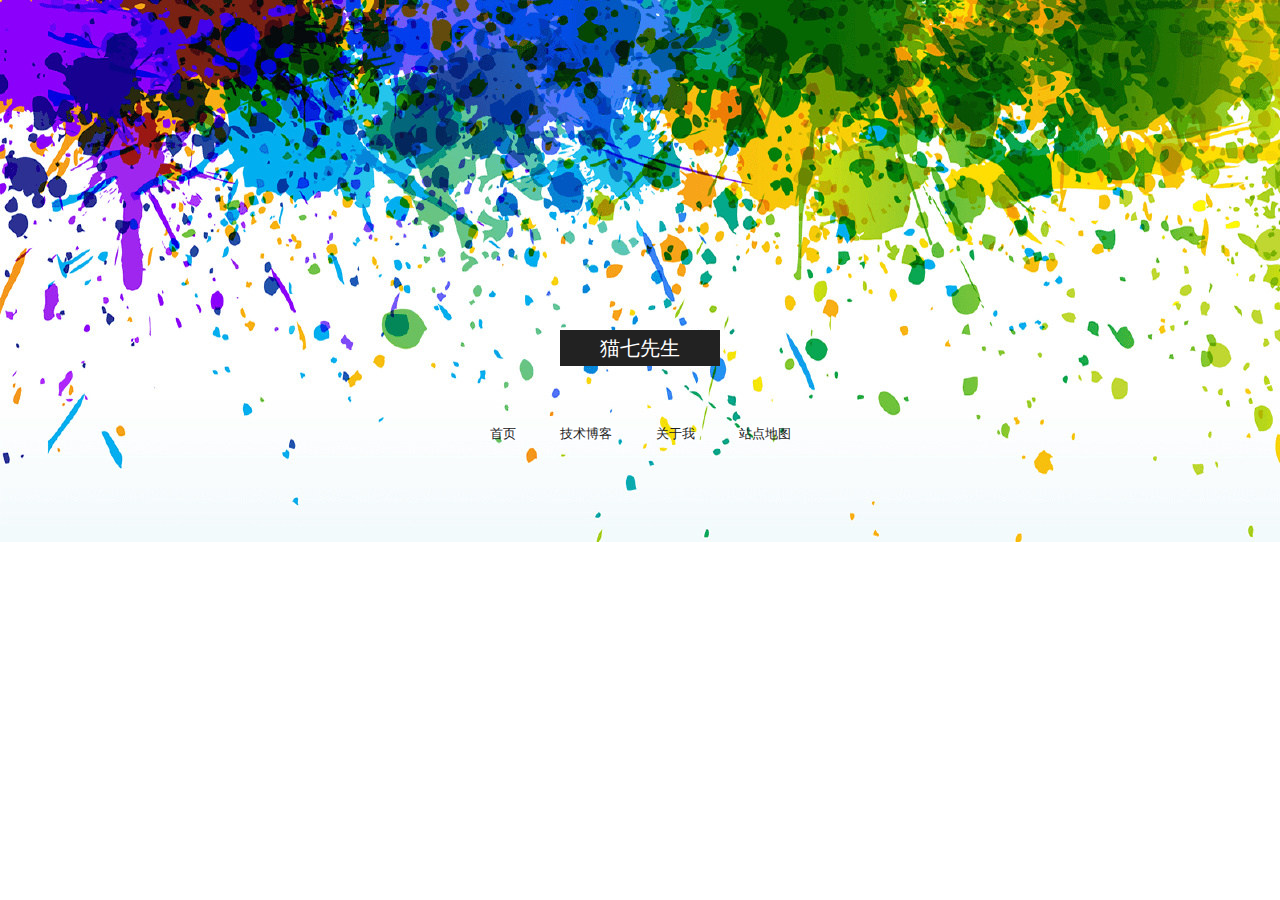
<file: index.html>
<!DOCTYPE html>
<html>
	<head>
		<meta charset="utf-8" />
		<title>猫七博客</title>
		<meta name="viewport" content="width=device-width, initial-scale=1.0, maximum-scale=1.0, user-scalable=no">
		<link rel="stylesheet" href="css/index.css" />
	</head>
	<body>
		<header id="header">
			<div id="userName">猫七先生</div>
			<!--导航-->
			<nav id="nav">
				<ul>
					<li><a href="#">首页</a></li>
					<li>
						<a href="#">技术博客</a>
						<span class="nav-style top"></span>
						<span class="nav-style bottom"></span>
						<span class="nav-style left"></span>
						<span class="nav-style right"></span>
					</li>
					<li>
						<a href="#">关于我</a>
						<span class="nav-style top"></span>
						<span class="nav-style bottom"></span>
						<span class="nav-style left"></span>
						<span class="nav-style right"></span>
					</li>
					<li><a href="#">站点地图</a></li>
				</ul>
			</nav>
			<!--每日一句-->
			<div id="everyDay">
				<script type="text/javascript" src="https://api.lwl12.com/hitokoto/main/get?encode=js&charset=utf-8"></script>
				<p><script>lwlhitokoto()</script></p>
			</div>
		</header>
		<!--文章列表-->
		<section id="article">
			<!--<article class="article-item">
				<span class="yuan"></span>
				<span class="time">2018.03.02</span>
				<div class="content">
					<h1><a href="#">最想说的秘密呀呀呀呀这是一个标题哈哈哈</a></h1>
					<div class="imgCon">
						<div class="imgStyle">
							<img src="http://img1.3lian.com/2015/a1/105/d/40.jpg"/>
						</div>
						<p>
							学习过程中所记录的笔记，按着步骤来可以自己搭建一个能通信的服务器，
							遇到不懂的地方问度娘。 在 我的码云（点击查看） 和 我的github（点击查看）
							上有搭建完成后的代码，前端用的Vue框架。 不完善的地方还在修改ing~
						</p>
					</div>
				</div>
			</article>-->
		</section>
	</body>
	
	<script type="text/javascript">
		window.onload=function(){
			var timeList=document.getElementsByClassName('time');
			for(var a=0;a<timeList.length;a++){
				(function(i){
					timeList[i].addEventListener('mouseenter',function(){
						timeList[i].previousElementSibling.className='yuanHover';
					});
					timeList[i].addEventListener('mouseleave',function(){
						timeList[i].previousElementSibling.className='yuan';
					});
				})(a)
			}	
		}
	</script>
	<script src="https://apps.bdimg.com/libs/jquery/2.1.4/jquery.min.js"></script>
	<script>
		$(document).ready(function(){
			$.ajax({
				type:"get",
				url:"newList.json",
				success:function(data){
					$.each(data.dataList,function(i,item){
						var str='<article class="article-item">'+
								'<span class="yuan"></span><span class="time">'+item.time+'</span>'+
								'<div class="content"><h1><a href="'+item.url+'">'+''+item.title+'</a></h1><div class="imgCon">'+
								'<div class="imgStyle"><img src="'+item.img+'"/></div>'+
								'<p>'+item.content+'</p></div></div></article>';
						$("#article").append(str);
					})
				}
			});
		})
	</script>
</html>
</file>
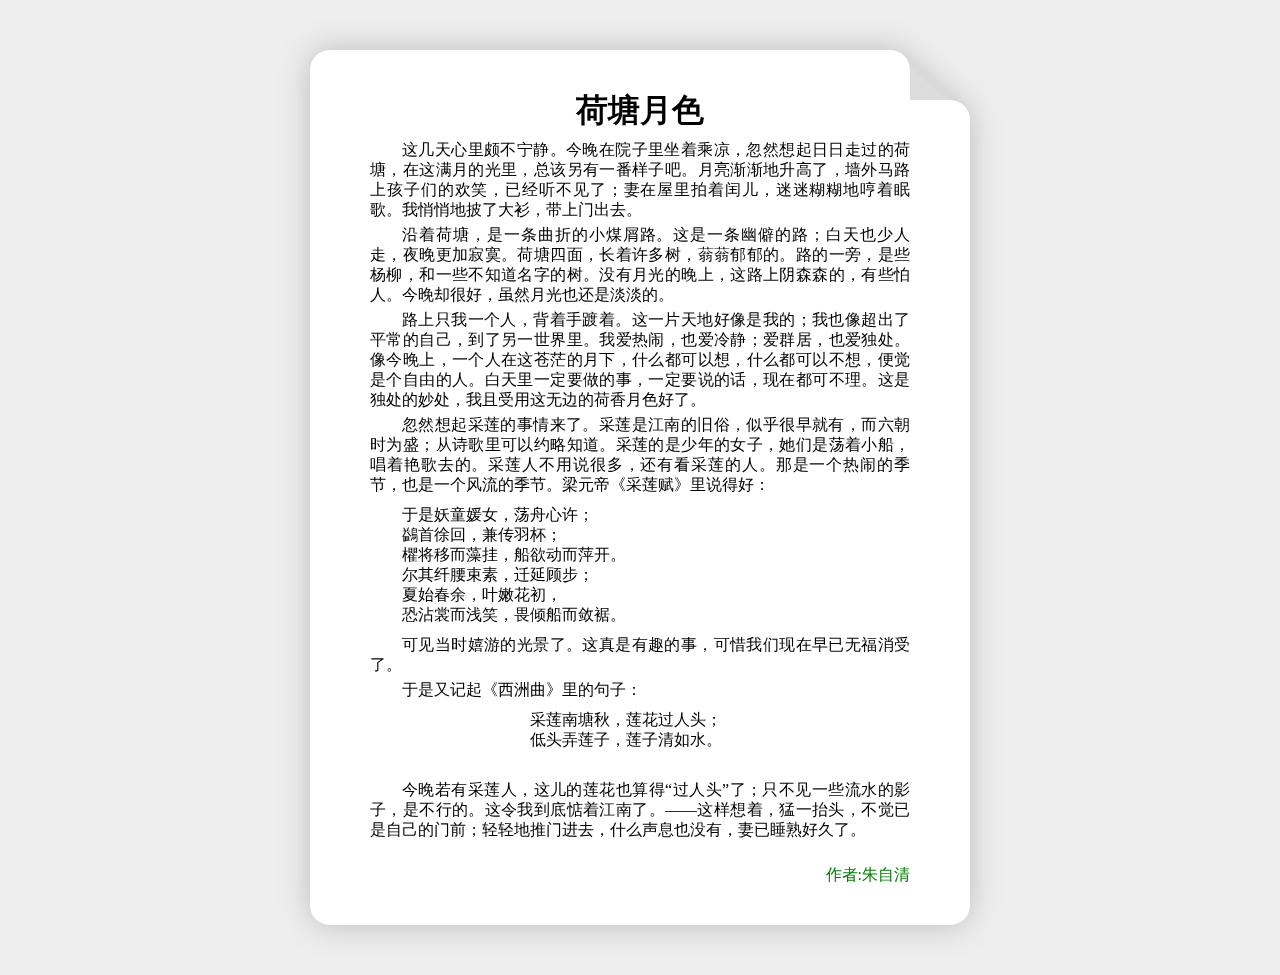
<file: example/2018-03-22.html>
<!DOCTYPE html>
<html>
	<head>
		<meta charset="utf-8" />
		<title>纸张边角卷起效果</title>
		<style type="text/css">
			*{
				margin: 0;
				padding: 0;
				box-sizing: border-box;
			}
			body{
				margin: 0 auto;
				width: 660px;
				padding: 50px 0;
				background: #eee;
				font-family: "STZhongsong";
				font-size: 16px;
				line-height: 20px;
			}
			.page,.page-box{
				margin: 0 auto;
				width: 600px;
				padding: 50px 0 0 60px;
				background: #fff;
				border-radius: 20px;
				text-align: justify;
			}
			.page-box{
				padding: 0 60px 40px 0;
			}
			.page{
				position: relative;
				margin-left: 0;
				filter: drop-shadow(0px 0px 15px #bbb);
			}
			.page:before{
				content: '';
				display: block;
				position: absolute;
				right:-60px;
				top:0;
				width: 60px;
				height: 50px;
				background: linear-gradient(42deg, #ddd 30%, rgba(0,0,0,0) 40%);
			}
			h1{
				margin-bottom: 20px;
				text-align: center;
			}
			p,pre{
				margin-bottom: 5px;
			}
			pre{
				padding: 5px 0;
				font-family: "STXingkai";
				font-size: 16px;
			}
			p{
				text-indent: 2em;
			}
			.author{
				padding-top: 20px;
				text-align: right;
				font-family: "FZShuTi";
				color: green;
			}
		</style>
	</head>
	<body>
		<div class="page">
			<div class="page-box">
				<h1>
					荷塘月色
				</h1>
				<p>
					这几天心里颇不宁静。今晚在院子里坐着乘凉，忽然想起日日走过的荷塘，在这满月的光里，总该另有一番样子吧。月亮渐渐地升高了，墙外马路上孩子们的欢笑，已经听不见了；妻在屋里拍着闰儿，迷迷糊糊地哼着眠歌。我悄悄地披了大衫，带上门出去。
				</p>
				<p>
					沿着荷塘，是一条曲折的小煤屑路。这是一条幽僻的路；白天也少人走，夜晚更加寂寞。荷塘四面，长着许多树，蓊蓊郁郁的。路的一旁，是些杨柳，和一些不知道名字的树。没有月光的晚上，这路上阴森森的，有些怕人。今晚却很好，虽然月光也还是淡淡的。
				</p>
				<p>
					路上只我一个人，背着手踱着。这一片天地好像是我的；我也像超出了平常的自己，到了另一世界里。我爱热闹，也爱冷静；爱群居，也爱独处。像今晚上，一个人在这苍茫的月下，什么都可以想，什么都可以不想，便觉是个自由的人。白天里一定要做的事，一定要说的话，现在都可不理。这是独处的妙处，我且受用这无边的荷香月色好了。
				</p>
				<p>
					忽然想起采莲的事情来了。采莲是江南的旧俗，似乎很早就有，而六朝时为盛；从诗歌里可以约略知道。采莲的是少年的女子，她们是荡着小船，唱着艳歌去的。采莲人不用说很多，还有看采莲的人。那是一个热闹的季节，也是一个风流的季节。梁元帝《采莲赋》里说得好：
				</p>
				
<pre>
	于是妖童媛女，荡舟心许；
	鷁首徐回，兼传羽杯；
	欋将移而藻挂，船欲动而萍开。
	尔其纤腰束素，迁延顾步；
	夏始春余，叶嫩花初，
	恐沾裳而浅笑，畏倾船而敛裾。
</pre>
				<p>
					可见当时嬉游的光景了。这真是有趣的事，可惜我们现在早已无福消受了。
				</p>
				<p>
					于是又记起《西洲曲》里的句子：
				</p>
				<pre>
					采莲南塘秋，莲花过人头；
					低头弄莲子，莲子清如水。
				</pre>
				<p>
					今晚若有采莲人，这儿的莲花也算得“过人头”了；只不见一些流水的影子，是不行的。这令我到底惦着江南了。——这样想着，猛一抬头，不觉已是自己的门前；轻轻地推门进去，什么声息也没有，妻已睡熟好久了。
				</p>
				<div class="author">
					作者:朱自清
				</div>
			</div>
		</div>
	</body>
</html>
</file>
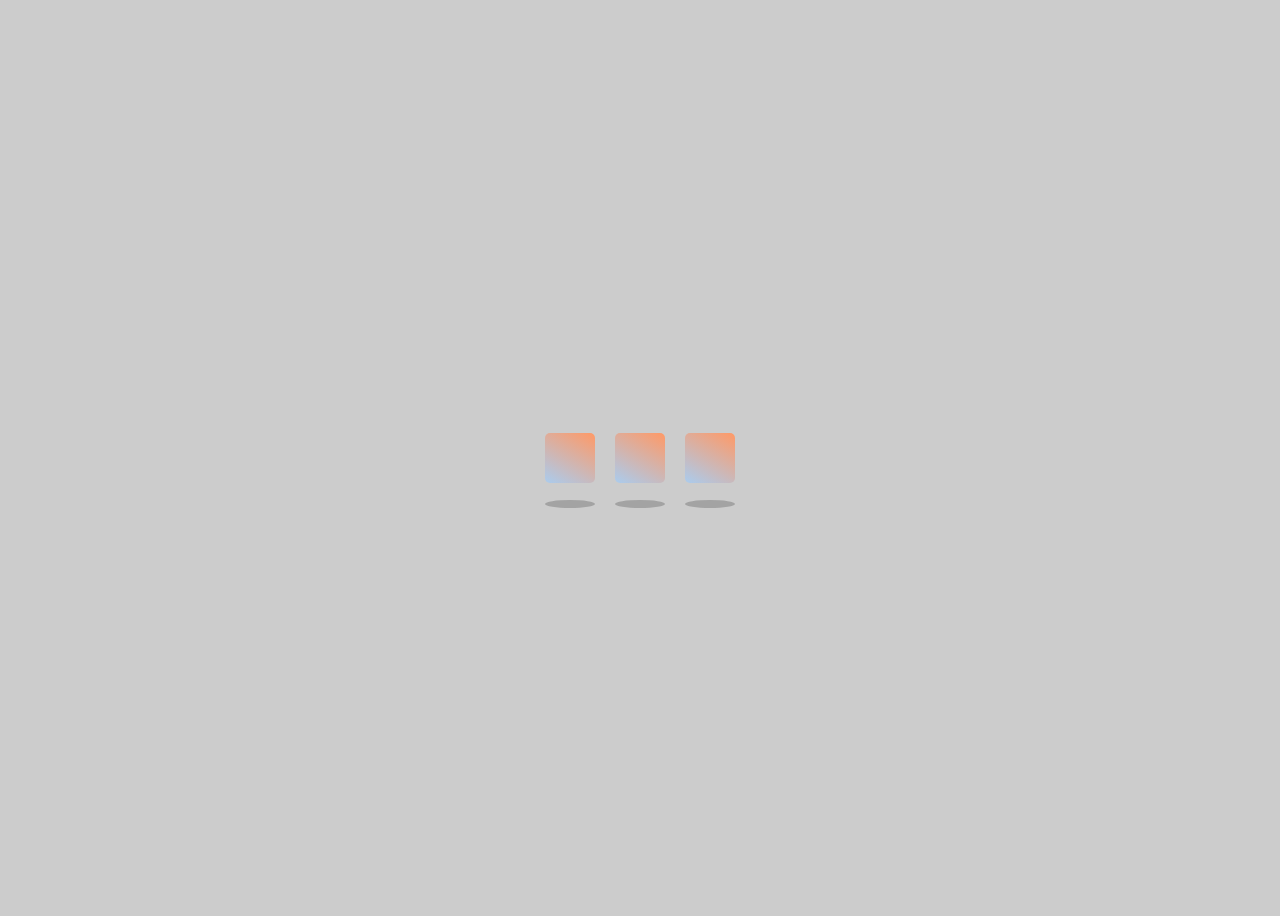
<file: example/2018-03-25.html>
<!DOCTYPE html>
<html>
	<head>
		<meta charset="UTF-8">
		<title>css3实现简单的跳动效果</title>
		<style type="text/css">
			body{
				background: #ccc;
				height: 100vh;
				display: flex;
				justify-content: center;
				align-items: center;
			}
			.app{
				width: 50px;
				height: 50px;
				position: relative;
				margin:0 10px;
			}
			.app::before{
				content: '';
				height: 8px;
				width: 50px;
				background: #000;
				opacity: 0.2;
				border-radius: 50%;
				position: absolute;
				top:67px;
				left: 0;
				animation: shadow .5s linear infinite;
			}
			.app::after{
				border-radius: 5px;
				background:-webkit-linear-gradient(30deg,#ace,#f96);
				background:-moz-linear-gradient(30deg,#ace,#f96);
				background:-ms-linear-gradient(30deg,#ace,#f96);
				background:linear-gradient(30deg,#ace,#f96);
				content: '';
				position: absolute;
				top:0;
				left: 0;
				width: 50px;
				height: 50px;
				animation: rotate .5s linear infinite;
			}
			@keyframes shadow{
				0%,100%{transform:scaleX(1);}
				50% {transform:scaleX(1.2);}
			}
			@keyframes rotate{
				0% {transform:translateY(0)}
				25% {transform:translateY(10px)}
				50% {transform: translateY(20px) scale(1.1,0.9)}
				75% {transform:translateY(10px)}
				100% {transform:translateY(0)}
			}
		</style>
	</head>
	<body>
		<div class="app"></div>
		<div class="app"></div>
		<div class="app"></div>
	</body>
</html>
</file>
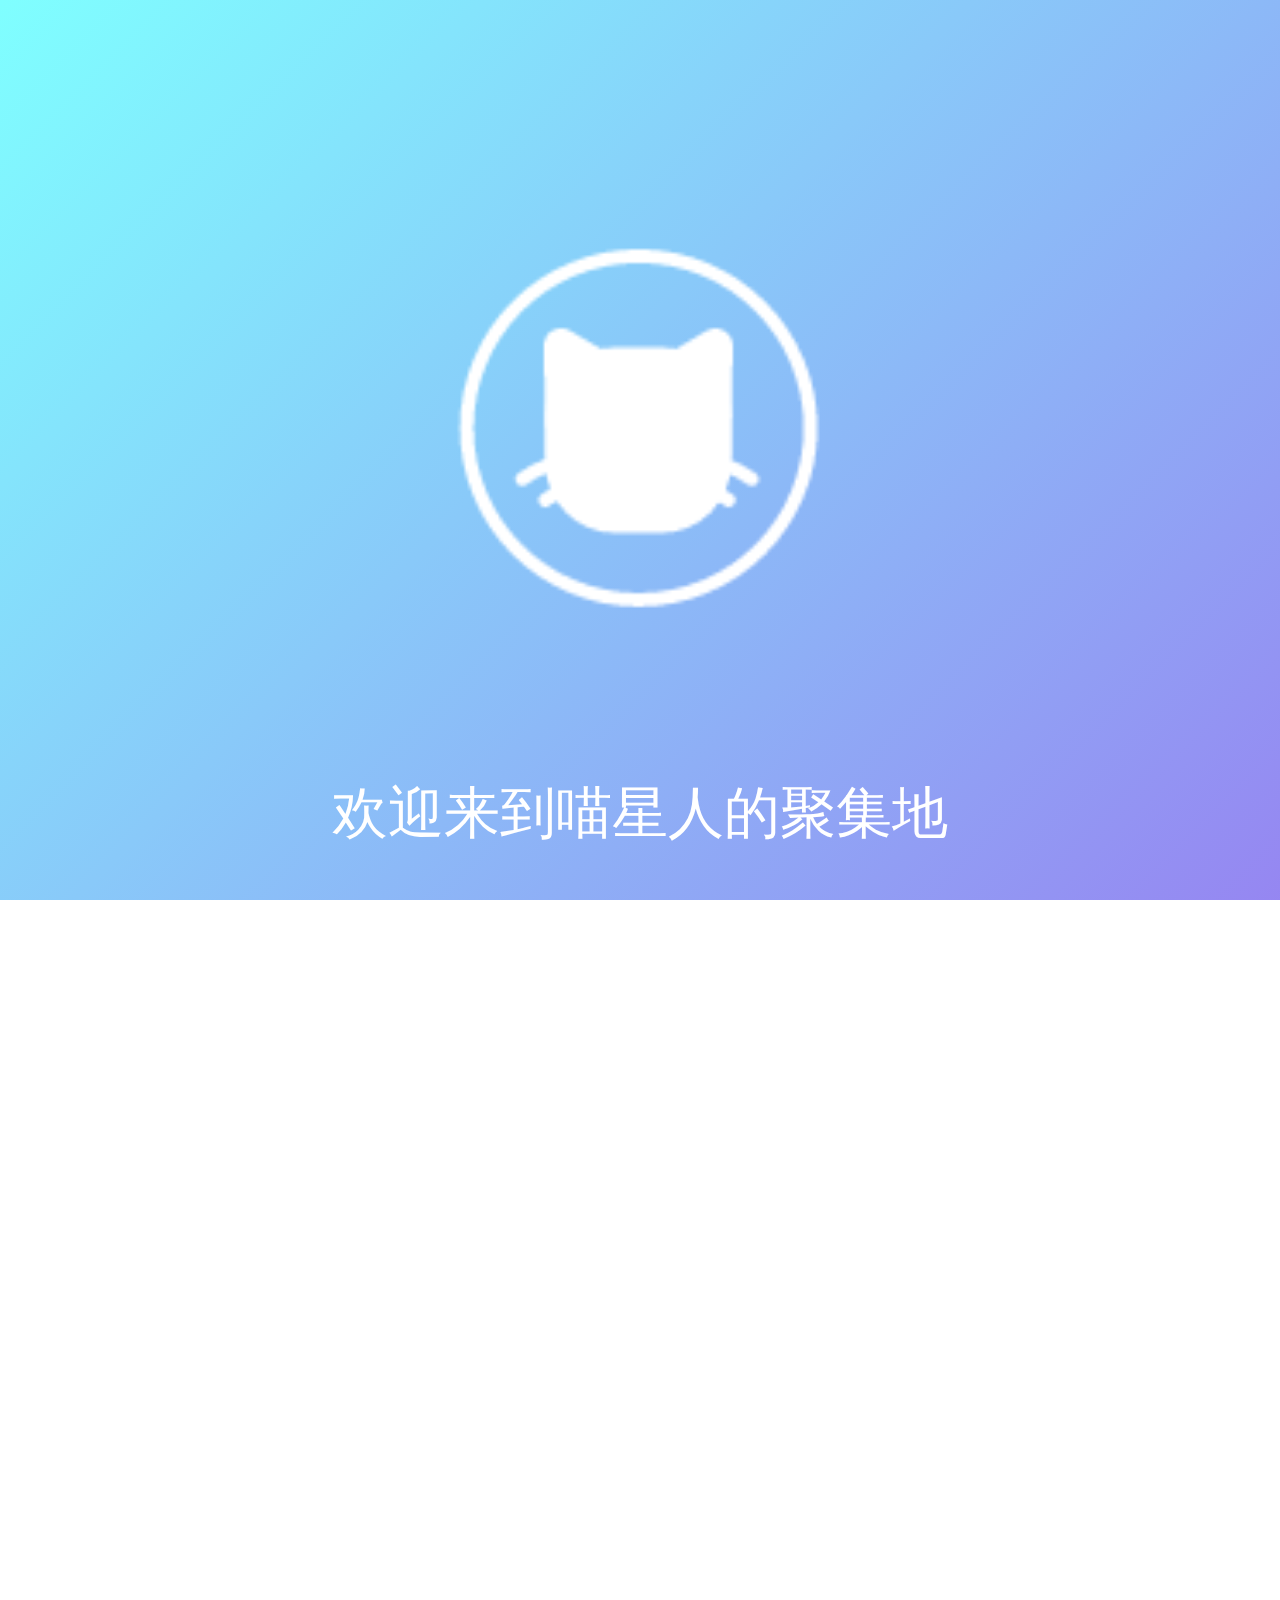
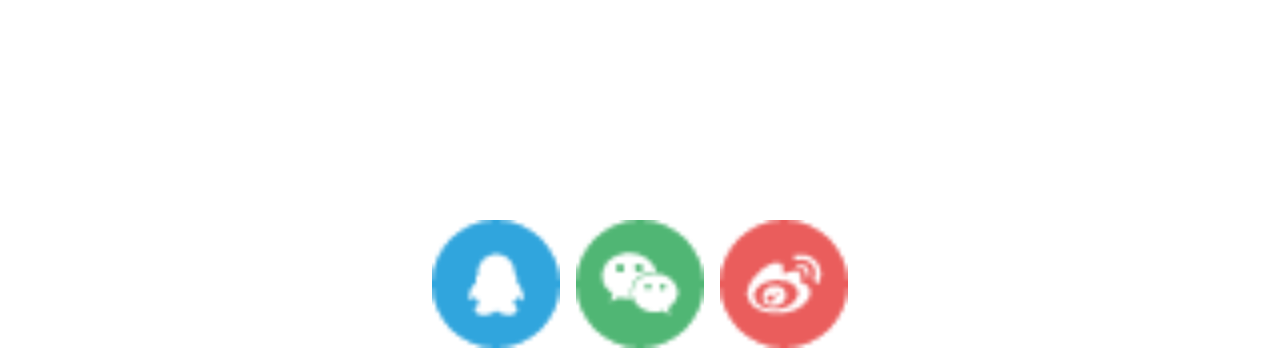
<file: example/2018-04-24.html>
<!DOCTYPE html>
<html>
	<head>
		<meta charset="UTF-8">
		<title>登录界面</title>
		<meta name="viewport" content="maximum-scale=1.0,minimum-scale=1.0,user-scalable=0,width=device-width,initial-scale=1.0"/>
		<style type="text/css">
			*{
				margin: 0;
				padding: 0;
			}
			#home{
				background:linear-gradient(-45deg,rgba(	123,104,238,0.8),rgba(0,255,255,0.5));
				box-sizing: border-box;
				padding: 1.25rem;
			}
			#home .logo{
				display: block;
				width: 6.875rem;
				height: 6.875rem;
				margin: 2rem auto;
			}
			#home .title{
				text-align: center;
				font-family: 'Microsoft JhengHei';
				font-size: 0.875rem;
				color: #fff;
			}
			#home form{
				box-sizing: border-box;
				padding:1.5625rem 1.5625rem 0 1.5625rem;
			}
			#home form input{
				border: none;
				background-color: transparent;
				width: 100%;
				height: 2.5rem;
				line-height: 2.5rem;
				outline: none;
				font-size: 0.875rem;
				color: #fff;
				margin-bottom: 0.3125rem;
				text-indent: 0.3125rem;
				border-bottom: solid 0.0625rem #fff;
				letter-spacing: 0.0625rem;
			}
			input::-webkit-input-placeholder{
				color: #fff;
			}
			input::-moz-placeholder{
				color: #fff;
			}
			input::-moz-placeholder{
				color: #fff;
			}
			#home form .forget{
				display: block;
				text-align: right;
				font-size: 0.8125rem;
				color: #fff;
				height: 1.875rem;
				line-height: 1.875rem;
			}
			#home form .sign{
				border: solid 0.0625rem #fff;
				margin-top: 1.25rem;
				border-radius: 0.3125rem;
				background-color: rgba(255,255,255,0.2);
			}
			#home .other{
				text-align: center;
				margin-top: 1.875rem;
			}
			#home .other img{
				width: 2rem;
				height: 2rem;
			}
		</style>
	</head>
	<body>
		<div id="home">
			<img class="logo" src="../img/mao.png" />
			<p class="title">欢迎来到喵星人的聚集地</p>
			<form>
				<input name="userName" type="text" placeholder="用户名" />
				<input name="password" type="password" placeholder="密码" />
				<a class="forget" href="#">忘记密码？</a>
				<input class="sign" type="submit" value="登录" />
			</form>
			<div class="other">
				<img src="../img/qq.png" />
				<img src="../img/wx.png" />
				<img src="../img/wb.png" />
			</div>
		</div>
	</body>
	<script type="text/javascript">
		let bodyHeight=document.documentElement.clientHeight || document.body.clientHeight;
		let bodyWidth=document.documentElement.clientWidth || document.body.clientWidth;
		let html=document.getElementsByTagName('html')[0];
		html.style.fontSize=bodyWidth/20+'px';
		let home=document.getElementById('home');
		home.style.width=bodyWidth+'px';
		home.style.height=bodyHeight+'px';
	</script>
</html>
</file>
<file: css/index.css>
*{
	margin: 0;
	padding: 0;
	text-decoration: none;
	box-sizing: border-box;/*这个属性对内联元素不起作用*/
}
/*header部分*/
#header{
	width: 100%;
	height: 555px;
	background: url(../img/header_background.jpg) no-repeat;
	position: relative;
	overflow: hidden;
}
#userName{
	width: 160px;
	height: 36px;
	line-height: 36px;
	background: #222;
	color: #fff;
	font-size: 20px;
	text-align: center;
	position: absolute;
	top:330px;
	left:50%;
	margin-left: -80px;
	font-family:'楷体';
}
#nav{
	margin:420px auto 0;
}
#nav ul{
	text-align: center;
}
#nav ul li{
	list-style: none;
	display: inline-block;
}
#nav ul li a{
	box-sizing: border-box;
	display: block;
	padding: 5px 20px;
	font-size: 13px;
	color: #222;
	position: relative;
}
/*第一个菜单和第四个*/
#nav ul li:nth-of-type(1) a:after,#nav ul li:nth-of-type(4) a:after{
	content: "";
	width: 0;
	display: block;
	height: 2px;
	background: #222;
	position: absolute;
	left: 50%;
	bottom: -2px;
	transition: all 0.5s;
}
#nav ul li:nth-of-type(1):hover a:after,#nav ul li:nth-of-type(4):hover a:after{
	width: 100%;
	left: 0;
}
/*第二个菜单*/
#nav ul li:nth-of-type(2),#nav ul li:nth-of-type(3),#nav ul li:nth-of-type(4){
	position: relative;
}
#nav ul li:nth-of-type(2) .nav-style{
	display: block;
	background: #222;
	transition: all 0.5s;
}
#nav ul li:nth-of-type(2) .top{
	position: absolute;
	top:0;
	left: 50%;
	width: 0;
	height: 2px;
}
#nav ul li:nth-of-type(2) .bottom{
	position: absolute;
	bottom:0;
	left: 50%;
	width: 0;
	height: 2px;
}
#nav ul li:nth-of-type(2):hover .top,#nav ul li:nth-of-type(2):hover .bottom{
	width: 100%;
	left: 0;
}
#nav ul li:nth-of-type(2) .left{
	position: absolute;
	left:0;
	top: 50%;
	height: 0;
	width: 2px;
}
#nav ul li:nth-of-type(2) .right{
	position: absolute;
	right:0;
	top: 50%;
	height: 0;
	width: 2px;
}
#nav ul li:nth-of-type(2):hover .left,#nav ul li:nth-of-type(2):hover .right{
	height: 100%;
	top: 0;
}
/*第三个标签*/
#nav ul li:nth-of-type(3) .nav-style{
	display: block;
	background: #222;
}
#nav ul li:nth-of-type(3) .left{
	position: absolute;
	top:0;
	left: 0;
	width: 2px;
	height: 0;
	transition: height 0.5s;
}
#nav ul li:nth-of-type(3):hover .left{
	height: 100%;
}
#nav ul li:nth-of-type(3) .bottom{
	position: absolute;
	bottom:0;
	left: 0;
	width: 0;
	height: 2px;
	transition: width 0.5s;
}
#nav ul li:nth-of-type(3):hover .bottom{
	width: 100%;
}
#nav ul li:nth-of-type(3) .right{
	position: absolute;
	right: 0;
	bottom: 0;
	width: 2px;
	height: 0;
	transition: height 0.5s;
}
#nav ul li:nth-of-type(3):hover .right{
	height: 100%;
}
#nav ul li:nth-of-type(3) .top{
	position: absolute;
	top: 0;
	right: 0;
	width: 0;
	height: 2px;
	transition: width 0.5s;
}
#nav ul li:nth-of-type(3):hover .top{
	width: 100%;
}
/*每日一句*/
#everyDay{
	margin-top:60px;
}
#everyDay p{
	text-align: center;
}

/*文章列表样式*/
#article{
	width: 100%;
	margin:30px auto;
}
.article-item{
	width: 50%;
	margin: auto;
	height: auto;
	border:solid transparent 1px;
	position: relative;
	box-sizing: border-box;
	margin-top:-2px;
}
/*圆圈*/
.article-item .yuan{
	display: inline-block;
	width: 16px;
	height: 16px;
	border-radius: 50%;
	border:solid #F1F0EE 1px;
	position: absolute;
	top:0;
	left: 0;
}
.article-item .yuanHover{
	border:solid #8AC78F 1px;
	display: inline-block;
	width: 16px;
	height: 16px;
	border-radius: 50%;
	position: absolute;
	top:0;
	left: 0;
}

/*日期*/
.article-item .time{
	font-size: 13px;
	color: #948C76;
	height: 28px;
	line-height: 28px;
	padding: 0 10px;
	position: absolute;
	top:-6px;
	left: 61px;/*41*/
	box-sizing: border-box;
	background: #F7F3EE;
	cursor: pointer;
	transition: left 0.5s;
}
.article-item .time:hover{
	left: 45px;
	background-color: #8AC78F;
	color: #fff;
}
.article-item .time:hover:after{
	border-right: 23px solid #8AC78F; 
}
.article-item .time:after{
	display: block;
	content: "";
	width: 0;
	height: 0;
	position: absolute;
	top:0;
	left:-23px;
	border-top: 14px solid transparent; 
	border-right: 23px solid #F7F3EE; 
	border-bottom: 14px solid transparent; 
}
/*内容部分*/
.article-item .content{
	margin-left: 8px;
	margin-top:16px;
	width: 100%;
	height: auto;
	border-left:solid #F1F0EE 2px;
	padding: 20px 0 40px 46px;
}
.article-item .content h1 a{
	font-size: 16px;
	font-weight: 500;
	color: #444;
	
}
.article-item .content h1:hover a{
	color:#8AC78F;
}
.content .imgCon{
	display: flex;
	margin-top:18px;
	box-sizing: border-box;
}
.imgCon p{
	padding: 5px 15px;
	line-height: 20px;
	box-sizing: border-box;
	font-size: 13px;
	color: rgb(120, 121, 120);
}
.imgStyle{
	width: 220px;
	height: 150px;
	/*overflow: hidden;*/
}

.imgStyle img{
	max-width: 220px;
    max-height: 150px;
    box-shadow: -2px 2px 5px #333333;
}
@media screen and (min-width:721px){
	/*内容容器*/
	.imgCon p{
		flex: 1;
		text-indent: 15px;
	}
}
/*移动端样式*/
@media screen and (max-width: 720px){
	/*名称*/
	#userName{
		position: absolute;
		top: 300px;
	}
	/*导航*/
	#nav{
		margin:390px auto 0;
	}
	/*内容容器*/
	.article-item .content{
		padding: 20px 0 40px 30px;
	}
	/*每日一句*/
	#everyDay{
		margin-top:50px;
	}
	/*文章容器*/
	.article-item{
		width: 100%;
	}
	/*图片和描述的容器*/
	.content .imgCon{
		flex-wrap: wrap;
	}
	/*描述容器*/
	.imgCon p{
		padding: 5px 15px 0 0;
	}
	
}
</file>
